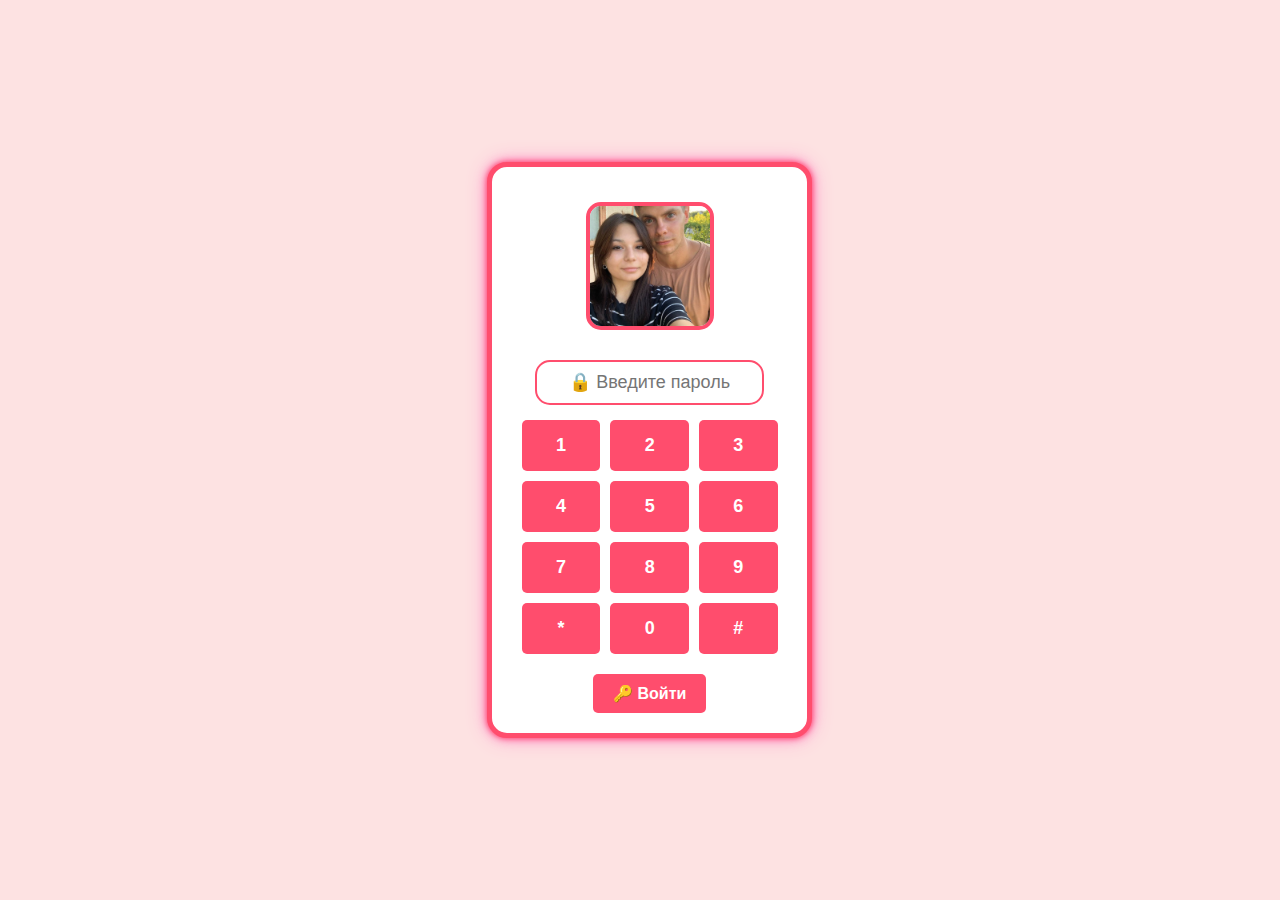
<file: index.html>
<!DOCTYPE html>
<html lang="ru">
  <head>
    <meta charset="UTF-8" />
    <meta name="viewport" content="width=device-width, initial-scale=1.0" />
    <title>Валентинка 💖</title>
    <link rel="preconnect" href="https://fonts.googleapis.com" />
    <link rel="preconnect" href="https://fonts.gstatic.com" crossorigin />
    <link
      href="https://fonts.googleapis.com/css2?family=Dancing+Script:wght@400;700&family=Great+Vibes&display=swap"
      rel="stylesheet"
    />
    <link rel="stylesheet" href="styles.css" />
    <link rel="stylesheet" href="page1.css" />
  </head>
  <body>
    <div class="container">
      <div class="valentine-box">
        <div class="photo">
          <img src="images/1.jpg" alt="Пара" />
        </div>
        <div class="password-box">
          <input
            type="password"
            id="passwordInput"
            placeholder="🔒 Введите пароль"
            readonly
          />
          <div class="keypad">
            <button onclick="pressKey(1)">1</button>
            <button onclick="pressKey(2)">2</button>
            <button onclick="pressKey(3)">3</button>
            <button onclick="pressKey(4)">4</button>
            <button onclick="pressKey(5)">5</button>
            <button onclick="pressKey(6)">6</button>
            <button onclick="pressKey(7)">7</button>
            <button onclick="pressKey(8)">8</button>
            <button onclick="pressKey(9)">9</button>
            <button onclick="pressKey('*')">*</button>
            <button onclick="pressKey(0)">0</button>
            <button onclick="pressKey('#')">#</button>
          </div>
          <button class="submit-btn" onclick="checkPassword()">🔑 Войти</button>
        </div>
      </div>
    </div>

    <script src="js/script-index.js"></script>
  </body>
</html>
</file>
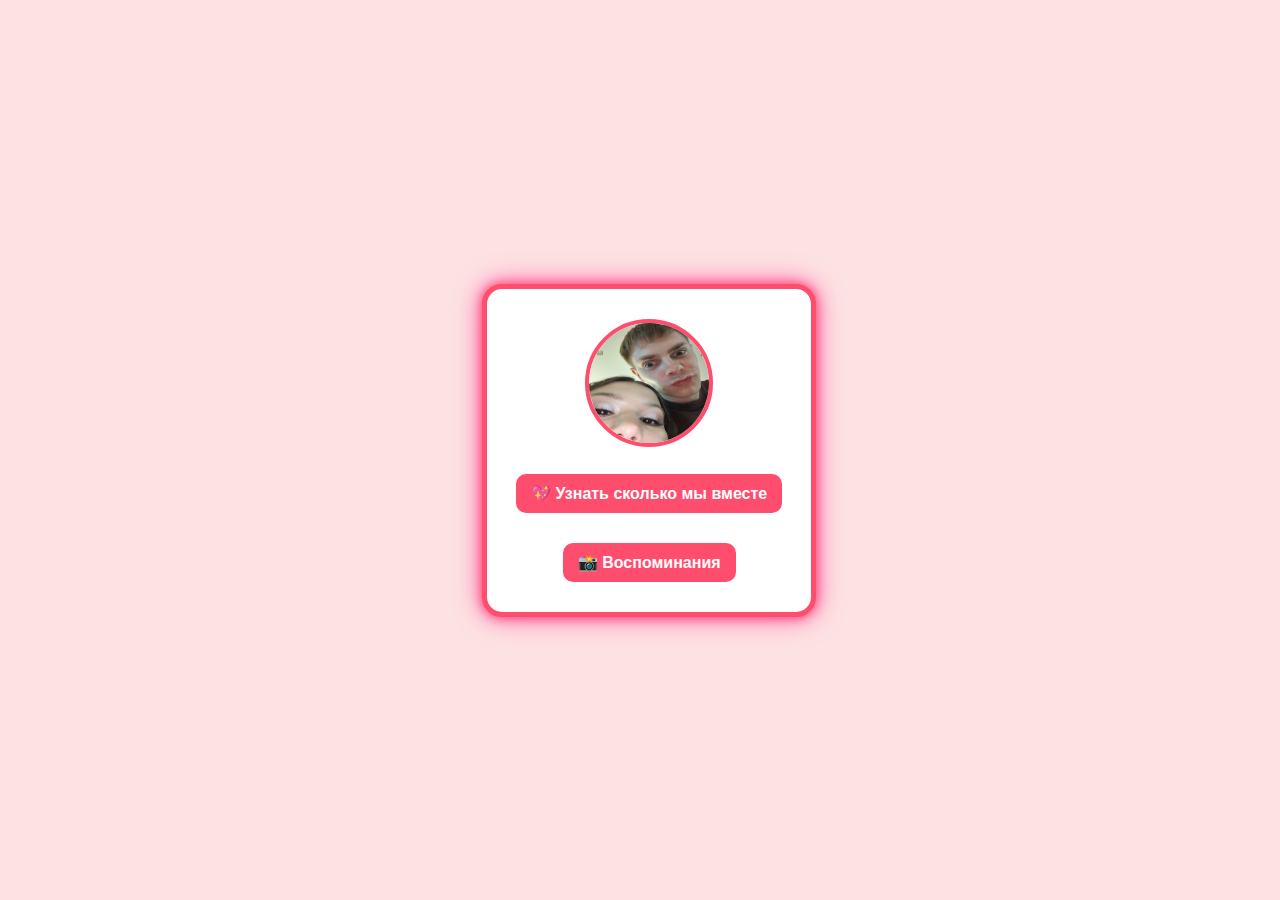
<file: page2.html>
<!DOCTYPE html>
<html lang="ru">
  <head>
    <meta charset="UTF-8" />
    <meta name="viewport" content="width=device-width, initial-scale=1.0" />
    <title>Мы вместе 💕</title>
    <link rel="preconnect" href="https://fonts.googleapis.com" />
    <link rel="preconnect" href="https://fonts.gstatic.com" crossorigin />
    <link
      href="https://fonts.googleapis.com/css2?family=Dancing+Script:wght@400;700&family=Great+Vibes&display=swap"
      rel="stylesheet"
    />
    <link rel="stylesheet" href="styles.css" />
    <link rel="stylesheet" href="page2.css" />
  </head>
  <body>
    <div class="container">
      <div class="valentine-box">
        <div class="profile-pic">
          <img src="images/3.jpg" alt="Мы вместе" />
        </div>
        <button class="calculate-btn" onclick="showTimeTogether()">
          💖 Узнать сколько мы вместе
        </button>
        <div class="time-box" id="timeBox">
          <h2 id="timeTogether">0 лет 0 месяцев</h2>
          <div class="time-grid">
            <div>
              <span id="days">0</span>
              <span class="time-label" id="days-label">дней</span>
            </div>
            <div>
              <span id="hours">0</span>
              <span class="time-label" id="hours-label">часов</span>
            </div>
            <div>
              <span id="minutes">0</span>
              <span class="time-label" id="minutes-label">минут</span>
            </div>
            <div>
              <span id="seconds">0</span>
              <span class="time-label" id="seconds-label">секунд</span>
            </div>
          </div>
        </div>
        <button class="memory-btn" onclick="goToMemories()">
          📸 Воспоминания
        </button>
      </div>
    </div>

    <script src="js/script-page2.js"></script>
  </body>
</html>
</file>
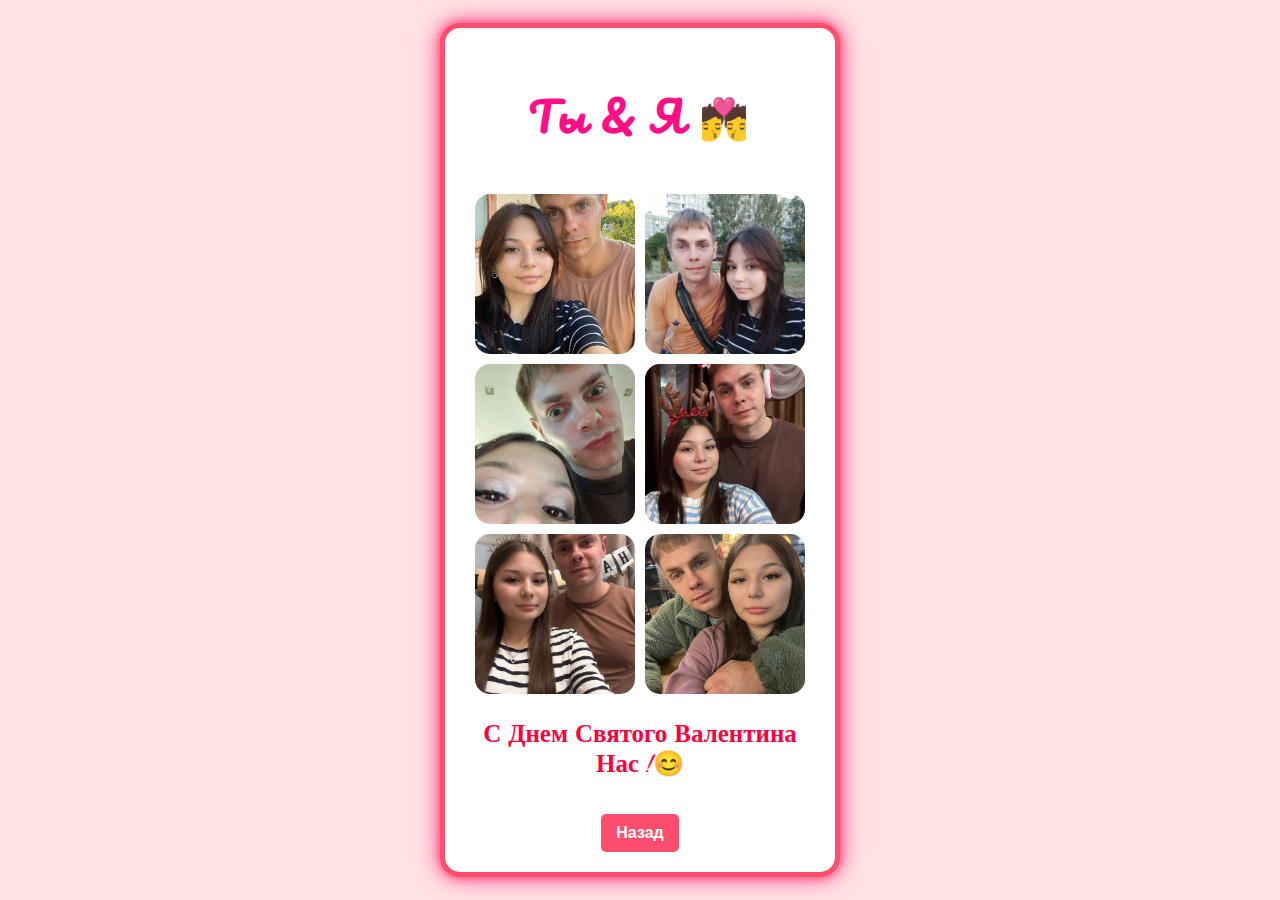
<file: page3.html>
<!DOCTYPE html>
<html lang="ru">
  <head>
    <meta charset="UTF-8" />
    <meta name="viewport" content="width=device-width, initial-scale=1.0" />
    <title>Воспоминания 📸</title>
    <link rel="preconnect" href="https://fonts.googleapis.com" />
    <link rel="preconnect" href="https://fonts.gstatic.com" crossorigin />
    <link
      href="https://fonts.googleapis.com/css2?family=Dancing+Script:wght@400;700&family=Great+Vibes&display=swap"
      rel="stylesheet"
    />
    <link rel="stylesheet" href="styles.css" />
    <link rel="stylesheet" href="page3.css" />
  </head>
  <body class="page3">
    <div class="container">
      <div class="valentine-box">
        <h2 class="title">Ты & Я 💏</h2>
        <div class="gallery">
          <img src="images/1.jpg" alt="Фото 1" />
          <img src="images/2.jpg" alt="Фото 2" />
          <img src="images/3.jpg" alt="Фото 3" />
          <img src="images/5.jpg" alt="Фото 6" />
          <img src="images/8.jpg" alt="Фото 7" />
          <img src="images/6.jpg" alt="Фото 5" />
        </div>
        <p class="footer-text">С Днем Святого Валентина Нас !😊</p>
        <button class="back-btn" onclick="goBack()">Назад</button>
      </div>
    </div>

    <script src="js/script-page3.js"></script>
  </body>
</html>
</file>
<file: styles.css>
/* Подключаем мягкий шрифт для текста и толстый шрифт для цифр */
@import url("https://fonts.googleapis.com/css2?family=Pacifico&family=Fredoka+One&family=Poppins:wght@400;700&display=swap");

/* Основные стили */
body {
  font-family: "Poppins", sans-serif;
  background-color: #fde2e2;
  display: flex;
  justify-content: center;
  align-items: center;
  height: 100vh;
  margin: 0;
}

/* Контейнер центрирования */
.container {
  text-align: center;
}

/* Основной блок */
.valentine-box {
  background: white;
  padding: 20px;
  border-radius: 20px;
  box-shadow: 0 5px 15px rgba(0, 0, 0, 0.2);
  width: 90%;
  max-width: 400px;
  text-align: center;
}

/* Заголовки - теперь они аккуратнее */
h1,
h2,
h3 {
  font-family: "Poppins", sans-serif;
  font-size: 24px;
  font-weight: bold;
  color: #ff4d6d;
  text-transform: uppercase;
}

/* Цифры - оставляем крупными и округлыми */
.time-grid span:first-child {
  font-family: "Fredoka One", cursive;
  color: #ff69b4;
  font-size: 32px;
}

/* Подписи к цифрам - делаем аккуратными */
.time-label {
  font-family: "Poppins", sans-serif;
  color: #d93c5b;
  font-size: 18px;
}

/* Кнопки */
button {
  background-color: #ff4d6d;
  color: white;
  border: none;
  border-radius: 10px;
  cursor: pointer;
  padding: 12px 18px;
  font-size: 20px;
  font-weight: bold;
}

button:hover {
  background-color: #d93c5b;
}

/* Адаптивность */
@media (max-width: 768px) {
  .valentine-box {
    width: 95%;
  }
}
</file>
<file: page1.css>
body {
  background: #fde2e2;
}

.valentine-box {
  display: flex;
  flex-direction: column;
  align-items: center;
  padding: 20px;
  border-radius: 20px;
  border: 5px solid #ff4d6d; /* Основной бордер */
  box-shadow: 0 0 5px #ff4d6d, 0 0 10px #ff66a3, 0 0 20px #ff99cc;
  animation: glow 1.5s infinite alternate; /* Анимация свечения */
}

/* Анимация неонового свечения */
@keyframes glow {
  0% {
    box-shadow: 0 0 10px #ff4d6d, 0 0 20px #ff66a3, 0 0 30px #ff99cc;
  }
  100% {
    box-shadow: 0 0 20px #ff99cc, 0 0 30px #ff66a3, 0 0 40px #ff4d6d;
  }
}

/* Делаем картинку меньше и добавляем квадратную рамку */
.photo {
  margin-top: 15px;
  width: 120px;
  height: 120px;
  border-radius: 15px;
  overflow: hidden;
  border: 4px solid #ff4d6d;
  display: flex;
  justify-content: center;
  align-items: center;
}

.photo img {
  width: 100%;
  height: 100%;
  object-fit: cover;
}

.password-box {
  text-align: center;
}

/* Поле ввода */
.password-box input {
  width: 80%;
  padding: 10px;
  text-align: center;
  font-size: 18px;
  border: 2px solid #ff4d6d;
  border-radius: 15px;
  outline: none;
  margin-top: clamp(15px, 5vh, 30px);
  margin-bottom: 15px;
}

/* Клавиатура */
.keypad {
  display: grid;
  grid-template-columns: repeat(3, 1fr);
  gap: 10px;
  margin-bottom: 10px;
}

.keypad button {
  padding: 15px;
  font-size: 18px;
  border: none;
  background: #ff4d6d;
  color: white;
  border-radius: 5px;
  cursor: pointer;
}

.keypad button:hover {
  background: #d93c5b;
}

/* Кнопка входа */
.submit-btn {
  margin-top: 10px;
  padding: 10px 20px;
  background: #ff4d6d;
  color: white;
  border: none;
  border-radius: 5px;
  font-size: 16px;
  cursor: pointer;
}

.submit-btn:hover {
  background: #d93c5b;
}
</file>
<file: page2.css>
body.page2 {
  background: #fff0f5;
}

.valentine-box {
  display: flex;
  flex-direction: column;
  align-items: center;
  max-width: 350px; /* Фиксируем ширину */
  width: 90%;
  margin: 0 auto;
  padding: 20px;
  border-radius: 20px;
  background: white;
  border: 5px solid #ff4d6d; /* Основной бордер */
  box-shadow: 0 0 10px #ff4d6d, 0 0 20px #ff66a3, 0 0 30px #ff99cc;
  animation: glow 1.5s infinite alternate; /* Анимация свечения */
}

/* Анимация неонового свечения */
@keyframes glow {
  0% {
    box-shadow: 0 0 10px #ff4d6d, 0 0 20px #ff66a3, 0 0 30px #ff99cc;
  }
  100% {
    box-shadow: 0 0 20px #ff99cc, 0 0 30px #ff66a3, 0 0 40px #ff4d6d;
  }
}

/* Стили для заголовка времени (года и месяцы) */
#timeTogether {
  font-size: 26px;
  font-family: "Arial", sans-serif;
  color: #ff0f5f;
  font-weight: 600;
  text-align: center;
  margin-bottom: 10px;
  text-shadow: 1px 1px 5px rgba(255, 47, 151, 0.6);
}

.profile-pic img {
  width: 120px;
  height: 120px;
  border-radius: 50%;
  border: 4px solid #ff4d6d;
  margin-bottom: 10px;
  margin-top: 10px;
}

.calculate-btn,
.memory-btn {
  padding: 10px 15px;
  font-size: 16px;
  background: #ff4d6d;
  color: white;
  border: none;
  border-radius: 10px;
  cursor: pointer;
  margin: 10px 0;
}

.calculate-btn:hover,
.memory-btn:hover {
  background: #d93c5b;
}

/* Опускаем кнопку "Воспоминания" чуть ниже */
.memory-btn {
  margin-top: 20px !important; /* Увеличиваем отступ только у кнопки "Воспоминания" */
}

/* Скрываем только содержимое time-box, но не его контейнер */
.time-box {
  display: none;
  text-align: center;
  margin-top: 5px;
}

/* Заголовок времени */
.time-box h2 {
  color: #ff4d6d;
  font-size: 22px;
  margin-bottom: 10px;
}

/* Грид для отображения времени */
.time-grid {
  display: grid;
  grid-template-columns: repeat(2, 1fr);
  gap: 10px;
  justify-content: center;
  align-items: center;
  width: 100%;
  max-width: 350px;
  margin: 0 auto;
}

/* Блоки с цифрами */
.time-grid div {
  font-size: 22px;
  font-weight: bold;
  text-align: center;
  background: #fde2e2;
  padding: 12px;
  border-radius: 20px;
  min-width: 80px;
  display: flex;
  flex-direction: column;
  align-items: center;
  border: 2px solid #ff4d6d;
}

/* Цвет цифр - розовый, утолщенные */
.time-grid span:first-child {
  color: #ff69b4;
  font-size: 30px;
  font-weight: bold;
}

/* Цвет подписей - красноватый, утолщенные */
.time-label {
  color: #d93c5b;
  font-size: 16px;
  font-weight: 600;
}

/* Адаптивность */
@media (max-width: 768px) {
  .valentine-box {
    max-width: 280px;
  }

  .time-grid {
    grid-template-columns: repeat(2, 1fr);
    max-width: 280px;
  }

  .time-grid div {
    font-size: 20px;
    padding: 8px;
    border-radius: 15px;
  }

  .time-grid span:first-child {
    font-size: 26px;
  }

  .time-label {
    font-size: 14px;
  }
}
</file>
<file: page3.css>
body.page3 {
  background: #ffe4e1;
}

.valentine-box {
  display: flex;
  flex-direction: column;
  align-items: center;
  max-width: 350px; /* Фиксируем ширину */
  width: 90%;
  margin: 20px auto;
  padding: 20px;
  border-radius: 20px;
  background: white;
  border: 5px solid #ff4d6d; /* Основной бордер */
  box-shadow: 0 0 10px #ff4d6d, 0 0 20px #ff66a3, 0 0 30px #ff99cc;
  animation: glow 1.5s infinite alternate; /* Анимация свечения */
}

/* Анимация неонового свечения */
@keyframes glow {
  0% {
    box-shadow: 0 0 10px #ff4d6d, 0 0 20px #ff66a3, 0 0 30px #ff99cc;
  }
  100% {
    box-shadow: 0 0 20px #ff99cc, 0 0 30px #ff66a3, 0 0 40px #ff4d6d;
  }
}

.footer-text {
  font-size: 25px !important;
  font-family: "Dancing Script", cursive;
  color: #ff0040 !important;
  font-weight: 700;
  text-align: center;
  margin-top: 15px;
  display: block;
}

.title {
  font-size: 40px;
  font-family: "Pacifico", cursive;
  color: #ff0e86;
  font-weight: 700;
  text-align: center;
  letter-spacing: 2px;
  text-transform: capitalize;
}

/* Галерея - 2 столбика, 3 строки */
.gallery {
  display: grid;
  grid-template-columns: repeat(2, 1fr);
  gap: 10px;
  padding: 10px;
}

/* Делаем изображения квадратными и убираем рамки */
.gallery img {
  width: 100%;
  aspect-ratio: 1/1; /* Делаем квадратными */
  object-fit: cover;
  border-radius: 15px;
  box-shadow: 0 2px 5px rgba(0, 0, 0, 0.2); /* Легкая тень (убрать, если нужно) */
}

/* Убираем тень, если вообще не нужен контур */
.gallery img {
  box-shadow: none;
}

.footer-text {
  font-size: 16px;
  color: #555;
  margin-top: 15px;
}

.back-btn {
  padding: 10px 15px;
  font-size: 16px;
  background: #ff4d6d;
  color: white;
  border: none;
  border-radius: 5px;
  cursor: pointer;
  margin-top: 10px;
}

.back-btn:hover {
  background: #d93c5b;
}
</file>
